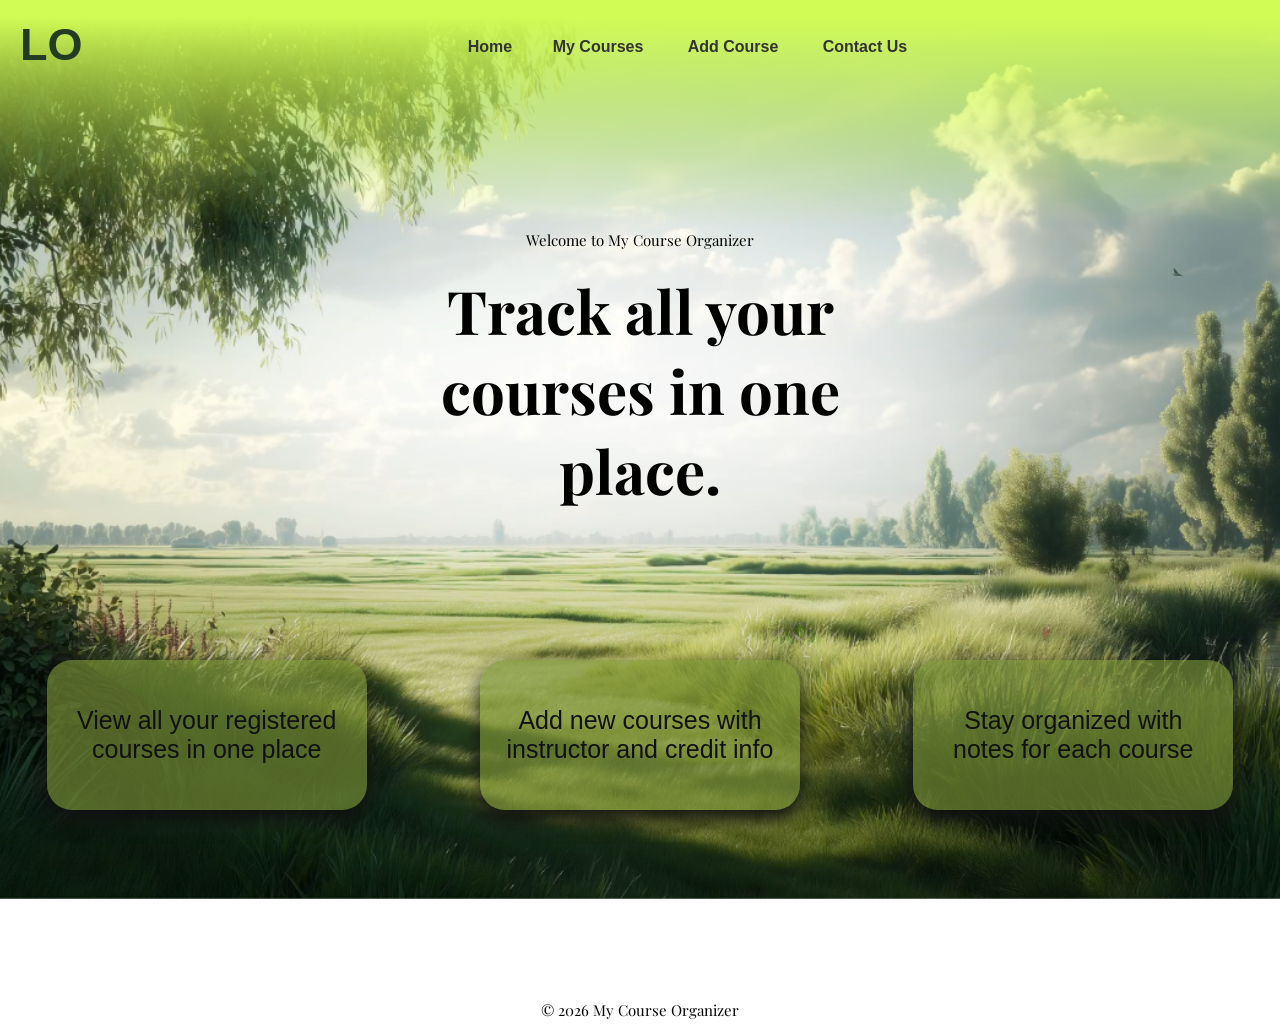
<file: index.html>
<!DOCTYPE html>
<html lang="en">    
<head>
    <meta charset="UTF-8">
    <meta name="viewport" content="width=device-width, initial-scale=1.0">
    <title>Home</title>
    <link rel="stylesheet" href="style.css">
    <link href="https://fonts.googleapis.com/css2?family=Playfair+Display:wght@900&display=swap" rel="stylesheet">
</head>
<body>
    <header>
        <div class="logo">
            <h2>LO</h2>
        </div>
        <nav>
            <ul>
                <div class="home"><li><a href="index.html" class="active">Home</a></li></div>
                <div class="mycourses"><li><a href="courses.html">My Courses</a></li></div>
                <div class="addcourse"><li><a href="add_course.html">Add Course</a></li></div>
                <div class="contactus"><li><a href="Contact_Us.html">Contact Us</a></li></div>
            </ul>
        </nav>
    </header>

    <main>
        <section class="intro">
            <p>Welcome to My Course Organizer</p>
            <h1>Track all your courses in one place.</h1>
        </section>

        <section class="features">
                <div class="features1">View all your registered courses in one place</div>
                <div class="features2">Add new courses with instructor and credit info</div>
                <div class="features3">Stay organized with notes for each course</div>
        </section>

    </main>

    <footer>
        <p>&copy; 2026 My Course Organizer</p>
    </footer>
</body>
</html>
</file>
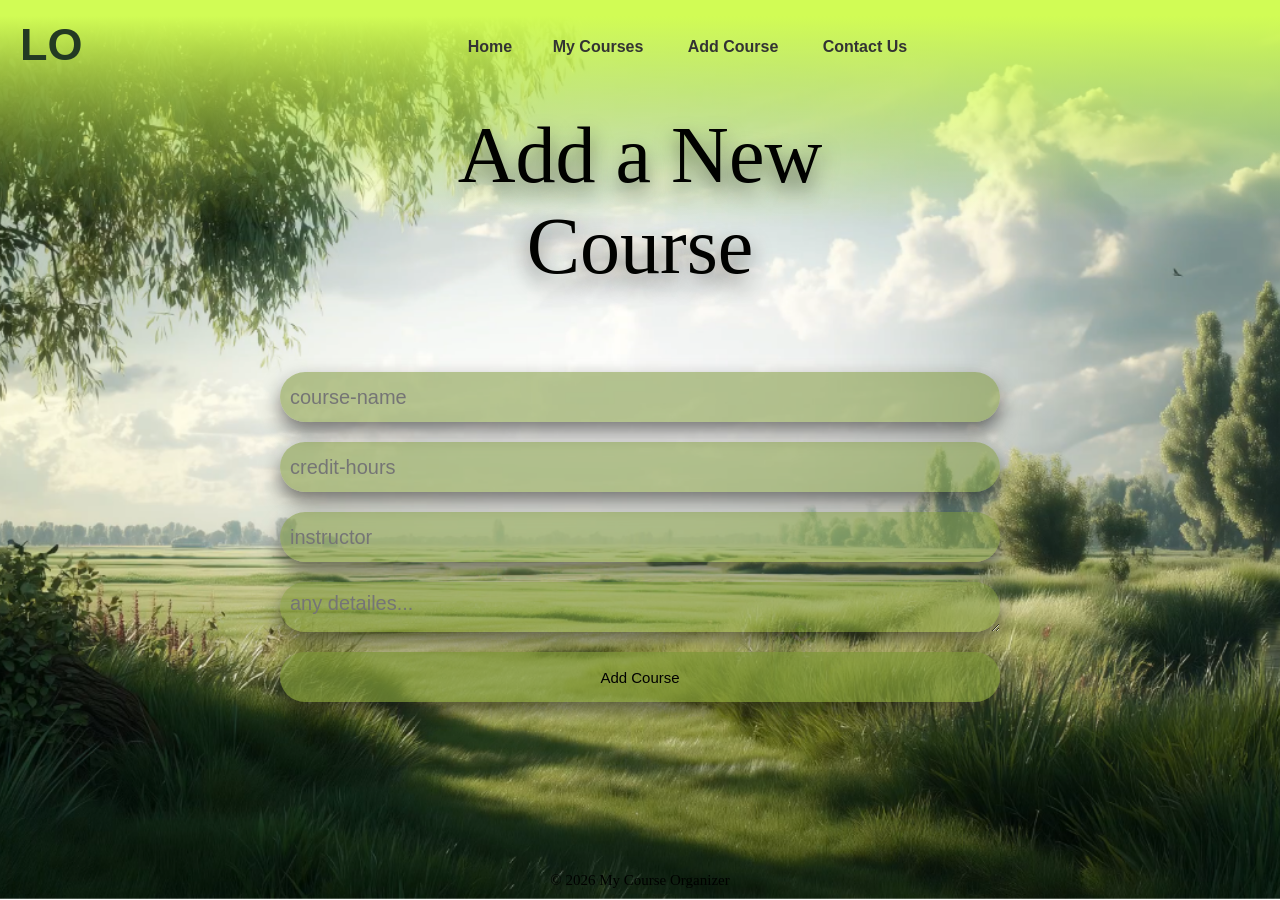
<file: add_course.html>
<!DOCTYPE html>
<html lang="en">    
<head>
    <meta charset="UTF-8">
    <meta name="viewport" content="width=device-width, initial-scale=1.0">
    <title>Home</title>
    <link rel="stylesheet" href="style.css">
</head>
<body>
    <header>
        <div class="logo">
            <h2>LO</h2>
        </div>
        <nav>
            <ul>
                <div class="home"><li><a href="index.html">Home</a></li></div>
                <div class="mycourses"><li><a href="courses.html">My Courses</a></li></div>
                <div class="addcourse"><li><a href="add_course.html">Add Course</a></li></div>
                <div class="contactus"><li><a href="Contact_Us.html">Contact Us</a></li></div>
            </ul>
        </nav>
    </header>
    <main>
        <div class="all">
            <div class="new">Add a New Course</div>
            <section class="add-course">
                <form action="courses.html" method="get">
                    <div class="form-group">
                        <input type="text" id="course-name" name="course-name" placeholder="course-name" class="input-field" required>
                    </div>
                    
                    <div class="form-group">
                        <input type="number" id="credit-hours" name="credit-hours" placeholder="credit-hours" class="input-field" required>
                    </div>
                    
                    <div class="form-group">
                        <input type="text" id="instructor" name="instructor" placeholder="instructor" class="input-field" required>
                    </div>
                    
                    <div class="form-group">
                        <textarea name="notes" id="notes" placeholder="any detailes..." class="input-field"></textarea>
                    </div>

                    <button type="submit" class="submit">Add Course</button>
                </form>
            </section>
        </div>
    </main>
</body>
<footer>
    <p>&copy; 2026 My Course Organizer</p>
</footer>
</html>
</file>
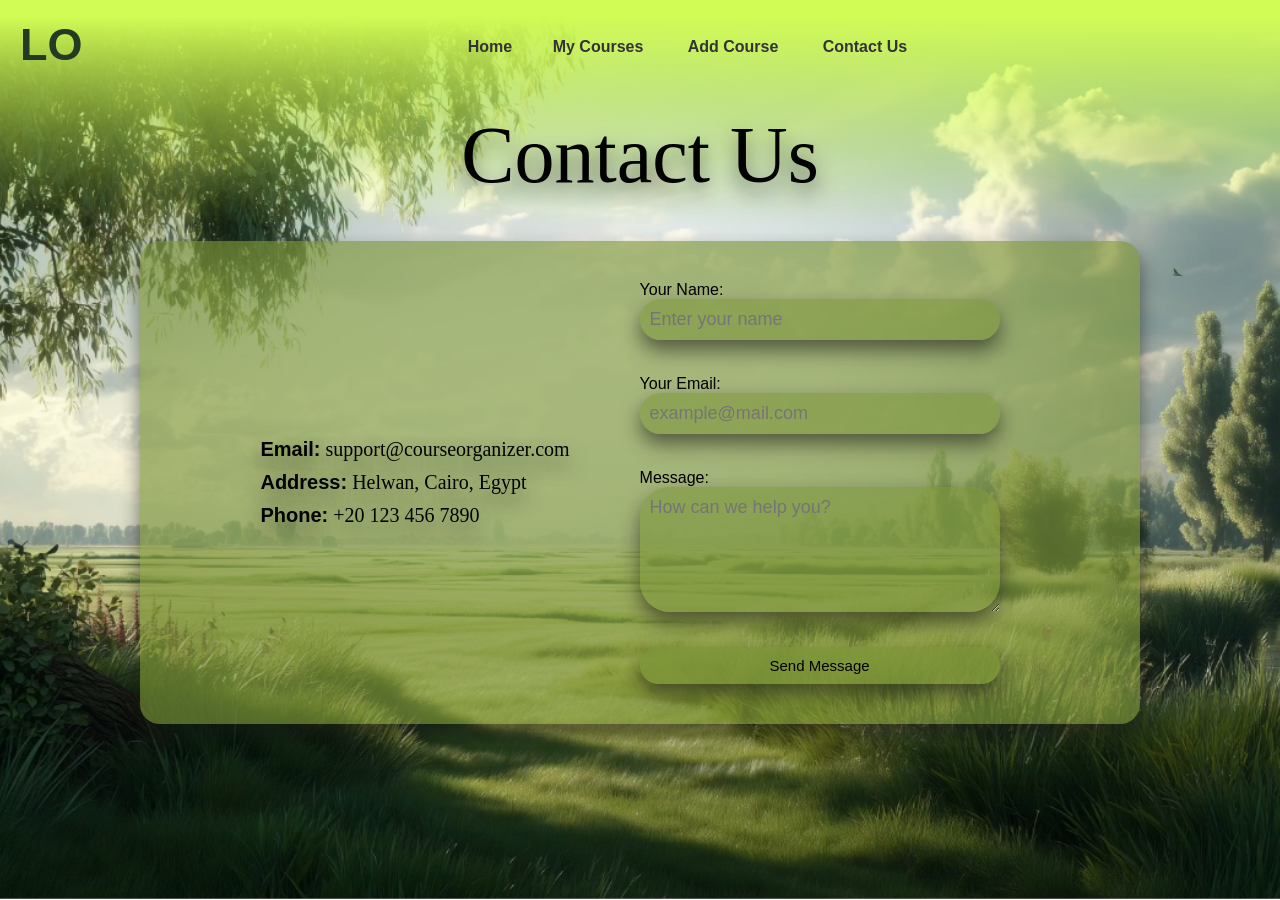
<file: Contact_Us.html>
<!DOCTYPE html>
<html lang="en">    
<head>
    <meta charset="UTF-8">
    <meta name="viewport" content="width=device-width, initial-scale=1.0">
    <title>Home</title>
    <link rel="stylesheet" href="style.css">
</head>
<body>
    <header>
        <div class="logo">
            <h2>LO</h2>
        </div>
        <nav>
            <ul>
                <div class="home"><li><a href="index.html">Home</a></li></div>
                <div class="mycourses"><li><a href="courses.html">My Courses</a></li></div>
                <div class="addcourse"><li><a href="add_course.html">Add Course</a></li></div>
                <div class="contactus"><li><a href="Contact_Us.html">Contact Us</a></li></div>
            </ul>
        </nav>
    </header>
<main>
    <div class="cont">Contact Us</div>
    <section class="contact-container">
        
        <div class="contact-info">
            <ul class="contact-list">
                <li><strong>Email:</strong> support@courseorganizer.com</li>
                <li><strong>Address:</strong> Helwan, Cairo, Egypt</li>
                <li><strong>Phone:</strong> +20 123 456 7890</li>
            </ul>
        </div>

        <form class="contact-form">
            <div class="form-group">
                <label for="user-name">Your Name:</label>
                <input type="text" id="user-name" name="user-name" placeholder="Enter your name" required>
            </div>

            <div class="form-group">
                <label for="user-email">Your Email:</label>
                <input type="email" id="user-email" name="user-email" placeholder="example@mail.com" required>
            </div>

            <div class="form-group">
                <label for="message">Message:</label>
                <textarea id="message" name="message" rows="5" placeholder="How can we help you?"></textarea>
            </div>

            <button type="submit" class="btn-send">Send Message</button>
        </form>
    </section>
</main>
</file>
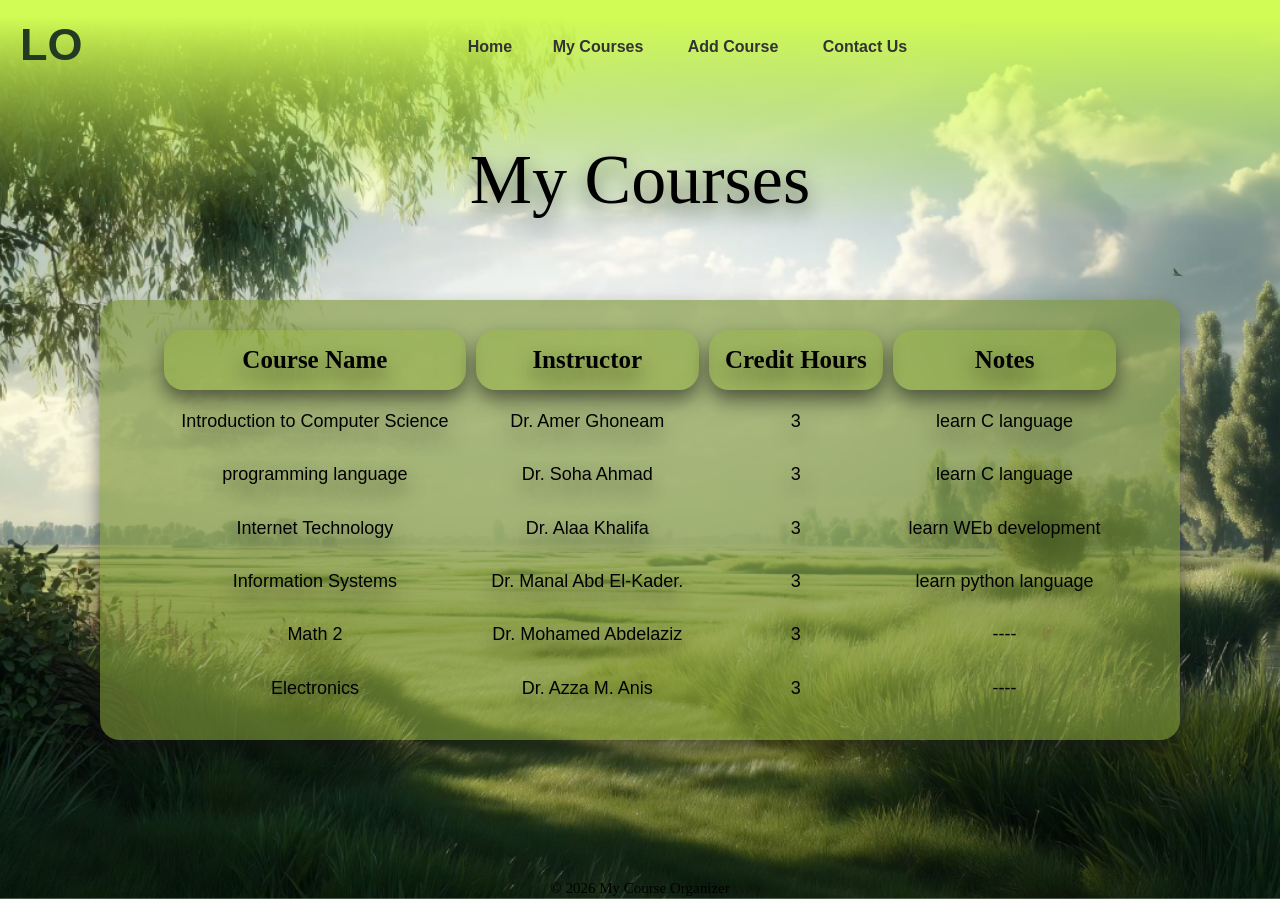
<file: courses.html>
<!DOCTYPE html>
<html lang="en">
<head>
    <meta charset="UTF-8">
    <meta name="viewport" content="width=device-width, initial-scale=1.0">
    <title>Home</title>
    <link rel="stylesheet" href="style.css">
</head>
<body>
    <header>
        <div class="logo">
            <h2>LO</h2>
        </div>
        <nav>
            <ul>
                <div class="home"><li><a href="index.html">Home</a></li></div>
                <div class="mycourses"><li><a href="courses.html">My Courses</a></li></div>
                <div class="addcourse"><li><a href="add_course.html">Add Course</a></li></div>
                <div class="contactus"><li><a href="Contact_Us.html">Contact Us</a></li></div>
            </ul>
        </nav>
    </header>
    <main>
        <div class="caption">
            <caption>My Courses</caption>
        </div>
        <section class="courses">
            <table>
                <thead>
                    <tr>
                        <th>Course Name</th>
                        <th>Instructor</th>
                        <th>Credit Hours</th>
                        <th>Notes</th>
                    </tr>
                </thead>
                <tbody>
                    <tr>
                        <td>Introduction to Computer Science</td>
                        <td>Dr. Amer Ghoneam</td>
                        <td>3</td>
                        <td>learn C language</td>

                    </tr>
                    <tr>
                        <td>programming language</td>
                        <td>Dr. Soha Ahmad</td>
                        <td>3</td>
                        <td>learn C language</td>
                    </tr>
                    <tr>
                        <td>Internet Technology</td>
                        <td>Dr. Alaa Khalifa</td>
                        <td>3</td>
                        <td>learn WEb development</td>
                    </tr>
                    <tr>
                        <td>Information Systems</td>
                        <td>Dr. Manal Abd El-Kader.</td>
                        <td>3</td>
                        <td>learn python language</td>
                    </tr>
                    <tr>
                        <td>Math 2 </td>
                        <td>Dr. Mohamed Abdelaziz</td>
                        <td>3</td>
                        <td>----</td>
                    </tr>
                    <tr>
                        <td>Electronics</td>
                        <td>Dr. Azza M. Anis</td>
                        <td>3</td>
                        <td>----</td>
                    </tr>
                </tbody>
            </table>

        </section>
    </main>
    <footer>
        <p>&copy; 2026 My Course Organizer</p>
    </footer>
</body>
</html>
</file>
<file: style.css>
* {
    box-sizing: border-box;
    margin: 0;
    padding: 0;
    font-family: roboto, sans-serif;
}
body {
    font-family: Arial, sans-serif;
    background-image:url('background.png');
    background: linear-gradient(180deg,#d1fc55 16px,#fefc9900 25%),url('background.png'); 
    background-size: cover;
    background-position: center;
    background-attachment: fixed;
}
header {
    display: flex;
    align-items: center;
    padding: 16px auto;
}
.logo {
    display: flex;
    color: #233a23;
    font-size: 30px;
    align-items: center;
    width: 70px;
    height: 70px;
    justify-content: center;
    margin: 10PX 0 10px 20px;
}
nav {
    padding: 12px 29%;
    background-color: rgba(240, 248, 255, 0);
}
nav ul {
    list-style: none;
    display: flex;
    justify-content: center;
    align-items: center;
    gap: 15px;
}
nav ul a {
    text-decoration: none;
    color: #333;
    font-size: 16px;
    padding: 6px 14px;
    font-weight: 800;
    transition: background-color 0.5s, color 0.5s;
    white-space: nowrap;
}
.home {
    color: #e5e0e0;
    background-color: #11111100;
    font-size: 30px;
    width: 80px;
    height: 40px;
    margin-right: -10px;
}
.mycourses {
    color: #e5e0e0;
    background-color: #11111100;
    font-size: 30px;
    width: 80px;
    height: 40px;
    margin-right: 40px;
}
.addcourse {
    color: #e5e0e0;
    background-color: #11111100;
    font-size: 30px;
    border-radius: 4px;
    width: 80px;
    height: 40px;
    margin-right: 40px;
}
.contactus {
    color: #e5e0e0;
    background-color: #11111100;
    font-size: 30px;
    width: 80px;
    height: 40px;
    margin-right: 40px;
}
nav ul a:hover {
    color: #e5e0e0;
    background-color: #111111;
    border-radius: 20px;
    transition-duration: .5s;
}
/* home page */
p {
    color: #010200;
    font-size: 15px;
    display: flex;
    width: 100%;
    text-align: center;
    justify-content: center;
    margin-top: 140px;
    margin-bottom: 10px;
    font-family: 'Playfair Display', serif;
}
h1 {
    color: #010200;
    font-size: 60px;
    display: flex;
    width: 40%;
    text-align: center;
    justify-content: center;
    margin: 20px auto 40px auto;
    font-family: 'Playfair Display', serif;

}
.features {
    display: flex;
    justify-content: center;
    align-items: center;
    gap : 20px;
    margin-top: 100px;
    color : #111111;
    text-shadow: #111111;
}
.features1 {
    display: flex;
    background-color: #7a9337a3;
    justify-content: center;
    align-items: center;
    margin: 50px auto 50px auto;
    border: #7b9337;
    border-width: 20px;
    border-radius: 25px;
    width: 25%;
    height: 150px;
    text-align: center;
    font-size: 25px;
    font-family: Arial, sans-serif;
    padding: 20px;
    box-shadow: #111111 0px 10px 20px;
}
.features2 {
    display: flex;
    background-color: #7a9337a3;
    justify-content: center;
    align-items: center;
    margin: 50px auto 50px auto;
    border: #c4ea6f;
    border-width: 10px;
    border-radius: 25px;
    width: 25%;
    height: 150px;
    text-align: center;
    font-size: 25px;
    font-family: Arial, sans-serif;
    padding: 20px;
    box-shadow: #111111 0px 10px 20px;
}
.features3 {
    display: flex;
    background-color: #7a9337a3;
    justify-content: center;
    align-items: center;
    margin: 50px auto 50px auto;
    border: #7b9337;
    border-width: 10px;
    border-radius: 25px;
    width: 25%;
    height: 150px;
    text-align: center;
    font-size: 25px;
    font-family: Arial, sans-serif;
    padding: 20px;
    box-shadow: #111111 0px 10px 20px;
    
}
/* my courses page */
.caption {
    display: flex;
    justify-content: center;
    align-items: center;
    width: 100%;
    height: 100px;
    margin: 40px 0px 0px 0px;
    font-family:'Playfair Display', serif;
    font-size: 70px;
    text-shadow: #11111190 0px 10px 20px;
}
.courses {
    display: flex;
    justify-content: center;
    align-items: center;
    gap : 20px;
    margin: 70px 100px 50px 100px;
    background-color: #7a9337a3;
    border-radius: 20px;
    box-shadow: #11111190 0px 10px 20px;
}
table {
    border-collapse: separate;
    border-spacing: 10px 10px;
    width: 90%;
    height: 400px;
    margin: 20px 50px;
}
th {
    background-color: #89ae2552;
    border-radius: 20px;
    border: #11111100 10px solid;
    padding: 2px;
    text-align: center;
    height: 60px;
    font-family:'Playfair Display', serif;
    font-size: 25px;
    box-shadow: #11111190 0px 10px 20px;
    text-shadow: #11111190 0px 10px 20px;
}
td {
    padding: 10px;
    text-align: center;
    text-shadow: #11111190 0px 10px 20px;
    font-size: 18px;
}
/* add course bage */
.new{
    color: #010200;
    font-size: 80px;
    display: flex;
    width: 40%;
    text-align: center;
    justify-content: center;
    margin: 20px auto 40px auto;
    font-family: 'Playfair Display', serif;
    text-shadow: #11111190 0px 10px 20px;  
}
.add-course {
    /* display: flex; */
    display: flexbox;
    justify-content: center;
    text-align: left;
    align-items: center;
    width: 800px;
    height: 400px;
    border-radius: 30px;
    margin: 40px auto 40px auto;
    text-shadow: #11111190 0px 10px 20px;
    font-family:'Playfair Display', serif;
    padding: 40px;
}
.form-group {
    display: flex;
    flex-direction: column;
    margin-bottom: 20px;
}
.input-field {
    gap: 10px;
    padding: 10px;
    border: none;
    border-radius: 30px;
    font-size: 20px;
    background: #7a933789;
    width: 100%;
    height: 50px;
    justify-content: center;
    box-shadow: #11111190 0px 10px 20px;

}
.input-field:focus {
    outline: none;
    background-color: #7a9337f0;
    color: #e5e0e0;
    transition-duration: .5s;
}
.submit {
    padding: 10px 20px;
    border: none;
    border-radius: 30px;
    background-color: #7a9337b9;
    color: rgb(0, 0, 0);
    font-size: 15px;
    font-weight: 500;
    cursor: pointer;
    width: 100%;
    height: 50px;
    box-shadow: #11111190 0px 10px 20px;
}
.submit:hover {
    background-color: #7a9337f5;
    color: #e5e0e0;
    transition-duration: .5s;
}
/* contact us page */
.cont{
    color: #010200;
    font-size: 80px;
    display: flex;
    width: 40%;
    text-align: center;
    justify-content: center;
    margin: 20px auto 40px auto;
    font-family: 'Playfair Display', serif;
    text-shadow: #11111190 0px 10px 20px;
}
.contact-container {
    display: flex;
    justify-content: center;
    align-items: center;
    gap : 50px;
    margin: auto;
    background-color: #7a9337a3;
    border-radius: 20px;
    box-shadow: #11111190 0px 10px 20px;
    max-width:1000px;
    max-height: 500px;
    min-width: 500px;
    padding: 20px;

}
.contact-info {
    display: flex;
    flex-direction: column;
    gap: 30px;
    font-size: 22px;
    font-family:'Playfair Display', serif;
    text-shadow: #11111190 0px 10px 20px;
    text-align: left;
    margin: 10px 0px 10px 0px;
    justify-content: center;
    justify-content: flex-start;
}
.contact-info ul {
    list-style: none;
    padding: 0;
    margin: 0;
    display: flex;
    flex-direction: column;
    gap: 10px;
}

.contact-info li {
    font-size: 20px;
    font-family: 'Playfair Display', serif;
    color: #010200;
}
.contact-form {
    display: flex;
    flex-direction: column;
    gap: 15px;
    width: 400px;
    padding: 20px;
}
.contact-form input,
.contact-form textarea {
    padding: 10px;
    border: none;
    border-radius: 30px;
    font-size: 18px;
    background: #7a933789;
    width: 100%;
    box-shadow: #11111190 0px 10px 20px;
}
.contact-form input:focus,
.contact-form textarea:focus {
    outline: none;
    background-color: #7a9337f0;
    color: #e5e0e0;
    transition-duration: .5s;
}
.contact-form button {
    padding: 10px 20px;
    border: none;
    border-radius: 30px;
    background-color: #7a9337b9;
    color: rgb(0, 0, 0);
    font-size: 15px;
    font-weight: 500;
    cursor: pointer;
    width: 100%;
    box-shadow: #11111190 0px 10px 20px;
}
.contact-form button:hover {
    background-color: #7a9337f5;
    color: #e5e0e0;
    transition-duration: .5s;
}
</file>
